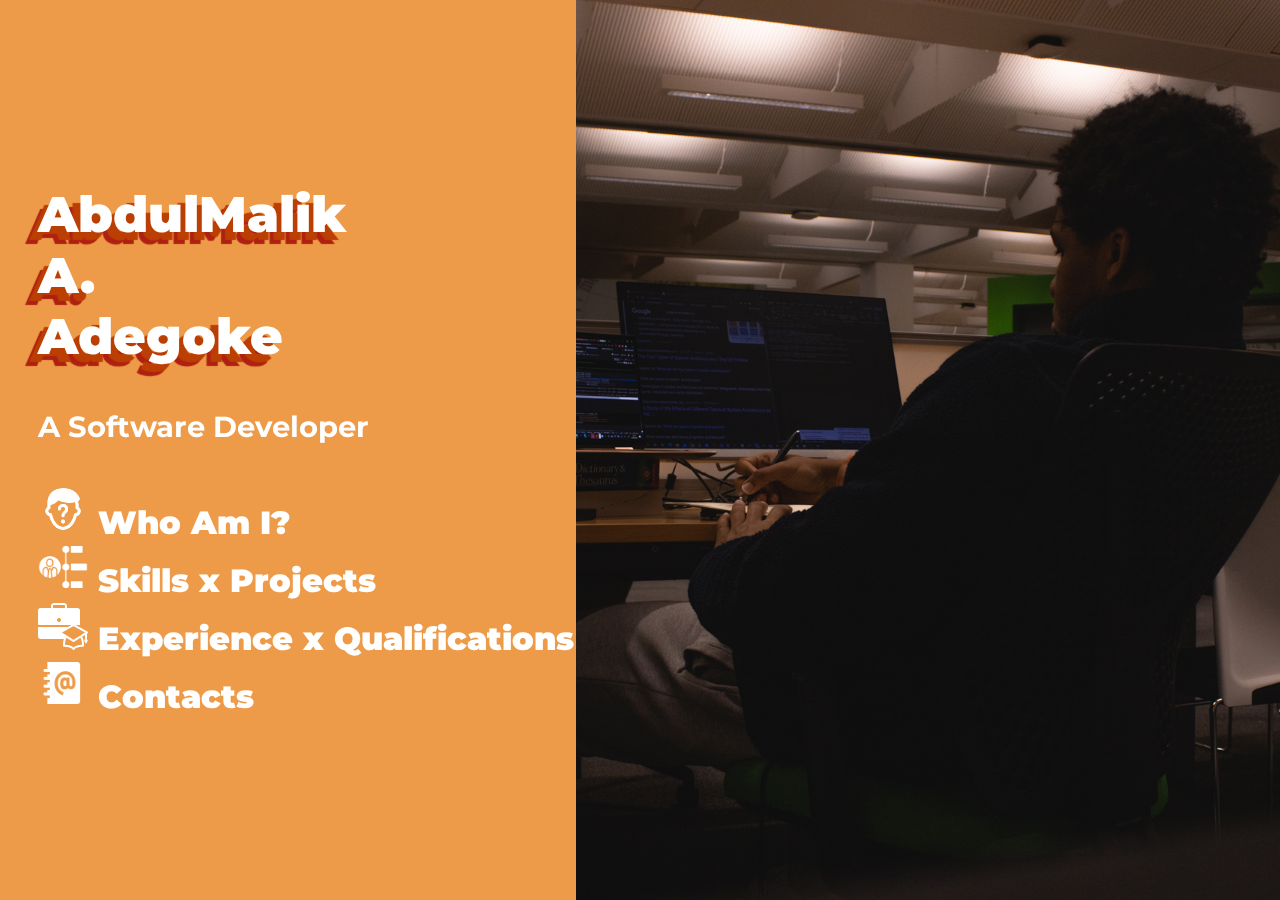
<file: index-.html>
<!DOCTYPE html>
<html lang="en" dir="ltr">

<head>
  <meta charset="utf-8">
  <!-- Title -->
  <title>Abdulmalik's Portfolio</title>

  <!-- link to the external css page -->
  <link rel="stylesheet" href="css/base_style.css">

  <link rel="stylesheet" href="css/landing_intro.css">
  <link rel="stylesheet" href="css/who_am_i.css">
  <link rel="stylesheet" href="css/skills_project.css">
  <link rel="stylesheet" href="css/experience_qualifications.css">
  <link rel="stylesheet" href="css/contacts.css">
  <!-- bootstrap -->
  <link href="https://cdn.jsdelivr.net/npm/bootstrap@5.0.0-beta1/dist/css/bootstrap.min.css" rel="stylesheet" integrity="sha384-giJF6kkoqNQ00vy+HMDP7azOuL0xtbfIcaT9wjKHr8RbDVddVHyTfAAsrekwKmP1" crossorigin="anonymous">
</head>

<body>
  <!-- header section -->
  <!-- <div class="header">
    title
    <nav class="navbar navbar-dark bg-dark">
      page_haeder_title
      <h1>Abdumalik Adegoke</h1>
    </nav>

    <div class="page_header_navbar">
      navbar items
      <ul class="navbar_list">
        <li class="nav_links">
          <a href="#">Projects</a>
        </li>
        <li class="nav_links">
          <a href="#">About Me</a>
        </li>
        <li class="nav_links">
          <a href="#">CV Preview</a>
        </li>
      </ul>
    </div>
  </div> -->



  <!-- body section -->
  <div class="body_container">


    <div class="intro_header">

      <div class='intro_contents'>
        <h1>
          <span class='intro_name first_name'>
            AbdulMalik
          </span>
          <br />
          <span class='intro_name middle_name'>
            A.
          </span>
          <br />
          <span class='intro_name last_name'>
            Adegoke
          </span>
          <br /><br />
          <span class='intro_caption'>
            A Software Developer
            <!-- {/* [The Portfolio] */} -->
          </span>
          <br /> <br />
          <!-- <Breadcrumbs aria-label="breadcrumb"> -->

          <ul>
            <li>
              <a id="intro_nav who_am_i" href="#whoAmI">
                <!--  // onMouseEnter={} // onMouseLeave={} -->
                <img class='intro_icons' src="assets/Icons/icons8-who-96.png" alt='Who Am I Icon' />
                <!-- <br /> -->
                Who Am I?
              </a>
            </li>

            <li>
              <a id="intro_nav skills_project" href="#skillsXProjects">
                <!-- underline="hover" color="#d6d4d4"  -->
                <img class='intro_icons' src="assets/Icons/icons8-skills-64.png" alt='Skills x Projects Icon' />
                <!-- <br /> -->
                Skills x Projects
              </a>
            </li>

            <li>
              <a id="intro_nav exp_qual" href="#experienceXQualifications">
                <img class='intro_icons' src="assets/Icons/icons8-internship-50.png" alt='Experience x Qualifications Icon' />
                <!-- <br /> -->
                Experience x Qualifications
              </a>
            </li>

            <li>
              <a id="intro_nav contacts" href="#contacts">
                <img class='intro_icons' src="assets/Icons/icons8-address-book-64.png" alt='Contacts Icon' />
                <!-- <br /> -->
                Contacts
              </a>
            </li>
          </ul>




          <!-- </Breadcrumbs> -->
        </h1>
      </div>

    </div>

    <!--  -->
    <div id='whoAmI' class='containers who_am_i'>

      <h2 class='sub_headings w_a_i'>
        Who Am I?
      </h2>
      <br />

      <div class='profile'>
        <div class='portrait_image'>
          <img class='portrait_img' src="assets/Abdulmalik's portrait.jpg" alt='A portrait of Abdulmalik Adegpke' />
        </div>

        <div class='profile_content'>
          <div class='profile_summary'>
            <!-- onMouseEnter={} -->
            <!-- {/* , born and raised in Nigeria */} -->
            <p>I am <b>AbdulMalik Adegoke</b>, a Nigerian. I am a recent <b>Computer Science graduate</b> from the University of Dundee and I'm looking to put my current and yet-to-be-honed skills into practice in the computing industry.</p>
            <br />
            <p>I am <b>versatile</b> in terms of skills as I am a <b>Software Developer</b>, a <b>UI/UX Designer</b>, a <b>Creative</b>, a <b>Photographer</b>, an <b>Artist</b>, a <b>quick and enthusiastic learner</b>... and more</p>
            <br />
            <p>I would like to apply my skills in the solution of real world problems and also explore the versatility of my skills in different parts of the tech industry.</p>
            <br />
            <!-- <h2>Welcome to my portfolio</h2> -->

            <button class='page_buttons white_black about_me' onClick='togglePageView("about_me")'>
              About Me
            </button>
          </div>


        </div>

      </div>

    </div>

    <div id='skillsXProjects' class='containers skills_project'>
      <h2 class='sub_headings'>
        Technical Skills x Notable project(s)
      </h2>
      <br />

      <div class="skills_project_content">
        <div className='skills'>
          <h3 className='sub_heading'>
            Skills
          </h3>

          <div className="as_a_developer">
            <!-- {/* web_software_game_db_mobile */}
            {/* languages: c_c++_c#_python_html_css_js_php_react_java_node_sql_network */} -->
            <h4>
              As a Developer:
            </h4>
            <div className="skills_content_body">
              <!-- {/* <p>I have experience in Software Development, Website Development(both front end and backend), Agile Software Development</p> */}
              {/* <p>That being said, the languages I have experience with are as follows:</p> */} -->
              <h5>
                Front End
              </h5>
              <p>
                React,
                JavaScript,
                HTML,
                CSS,
                Bootstrap,
                Reactstrap,
                MaterialUI
              </p>
              <h5>
                Back End
              </h5>
              <p>
                Python,
                JavaScript,
                Java,
                C/ C++/ C#
              </p>
              <h5>
                Server Side Scripting
              </h5>
              <p>
                Django (Python Web Framework),
                PHP
              </p>
              <h5>
                Database
              </h5>
              <p>
                SQL,
                MongoDB
              </p>
              <h5>
                Additional
              </h5>
              <p>
                Linux/ Unix,
                Git using GitHub
              </p>
              <!-- <br /> -->

              <!-- <p>I have experience in Software Development, Website Development (both front end and backend), Agile Software Development</p> -->
            </div>
          </div>

          <br />

          <div className="as_a_designer">
            <h4>
              As a UI/UX designer:
            </h4>
            <div className="skills_content_body">
              <p>I am currently a novice self taught UI/ UX designer.</p>
              <p>I have skills using the following tools:</p>
              <p>
                Figma,
                Adobe InDesign,
                Adobe Photoshop
              </p>
            </div>
          </div>

          <br />

          <div className="as_a_photographer">
            <h4>
              As a Photographer:
            </h4>
            <div className="skills_content_body">
              <p>I currently engage in photgraphy as a hobbyist photgrapher with a focus mainly on landscapes, natures and sometimes people.</p>
              <p># The photos being used in this portfolio were taken by me.</p>
              <!-- {/* <p>Refer to my photography gallery for an exhibitions of some of the photos I have taken</p> */} -->
              <p>You can also check out my instagram portfolio which contains most of my photos</p>
              <p>I have skills using the following tools:</p>
              <ul>
                <li>Adobe Lightroom</li>
                <li>Adobe Photoshop</li>
              </ul>
            </div>
          </div>

          <!-- <div>
            <button className='page_buttons black_white' onClick='toggleSectionView("home_view")'
              >
              Skills x Projects
            </button>
            <button className='page_buttons black_white' onClick='toggleSectionView("projects_view")'
              >
              Notable Projects
            </button>
          </div> -->

        </div>

        <div className='notable_projects_container'>
          <h3 className='sub_heading'>
            Notable Projects
          </h3>

          <div className='list_of_projects'>
            <div className='projectTile'>

              <h3>Content Based Image Retrieval System</h3>
              <h4>Python, Keras, Tensorflow, Django, HTML, CSS, JavaScript, SQLLite3, Project Management, Research, Full Stack Development</h4>
              <p>A full stack development project which involved the implementation of the Keras and TensorFlow deep learning libraries to create a content-based image retrieval system tailored to the querying of a large skin lesion image dataset to aid the diagnosis of skin lesion images.</p>
              <br />
            </div>
            <div className='projectTile'>

              <h3>To Do List</h3>
              <h4>React, Reactstrap, HTML, CSS, Front-end development</h4>
              <p>A react front end development project which involved the implementation of the react framework and react strap to create a to do list app.</p>
              <br />
            </div>

          </div>

          <!-- <div>
            <button className='page_buttons black_white' >

              Skills x Projects
            </button>
            <button className='page_buttons black_white' onClick='toggleSectionView("skills_view")'
              >
              Skills
            </button>
          </div> -->
        </div>
        <!-- <div class='page_cards skills' onClick='toggleSectionView("skills_view")'>
          Technical Skills <br />
          <img class='skills_projects_icons' src="assets/Icons/icons8-skills-64-dark.png" alt='Skills Icon' />
        </div>
        <div class='page_cards notable_projects' onClick='toggleSectionView("projects_view")'>
          Notable Projects <br />
          <img class='skills_projects_icons' src="assets/Icons/icons8-project-64-dark.png" alt='Projects Icon' />
        </div> -->

      </div>

    </div>

    <!--  -->
    <div class="containers experience_qualifications">
      <h2 class='sub_headings'>
        Experience x Qualifications
      </h2>
      <br />

      <div class="portrait_image">
        <img class='portrait_img' src="assets/Abdulmalik's Grad.jpg" alt="A portrait of AbdulMalik Adegoke" />
      </div>

      <div class="experience_qualifications_content">
        <div class="experience_qualifications_box">
          <div class='qualifications'>
            <h3>
              Qualifications
            </h3>
            <h4>
              Computer Science BSc Hons.
              <br />
              University of Dundee
              <br />
              (2018-2022)
            </h4>
            <p>
              Studied and completed the course, computer science, with a Bachelors of Science Hounours Degree 2022.
            </p>
          </div>
          <br />
          <div class='experience'>
            <h3>
              Experience
            </h3>
            <h4>
              Software Development Intern
              <br />
              Algorism Ltd
              <br />
              (Jun 2019 - Jul 2019)
            </h4>
            <p>
              Paired with a software developer of the company
            </p>
            <h4>
              Hackathon Participant and winner
              <br />
              University of Dundee
              <br />
              (Mar 2022-Apr 2022)
            </h4>
            <p>
              <b>DUCS Quackathon</b>- Using C#, I and a group of fellow computing students made an educational game on ducks- Duck of Fortune (a spinoff of wheel of fortune).
              <br />
              <a href="https://www.bcs.org/membership-and-registrations/member-communities/student-chapters/university-of-dundee-ducs-quackathon-2022/">Article on competition</a>
            </p>
            <p>
              <b>BCS Hackathon</b>- Using product management skills I proposed a minimum viable project to deal with the problem of financial illiteracy in the education sector
              <br />
              <a href="https://www.bcs.org/membership-and-registrations/member-communities/student-chapters/from-study-to-society-student-chapter-hackathon-2022/">Article on competition</a>
            </p>
          </div>

          <div>
            <button class="page_buttons white_black" onClick="toggleCvModal">
              CV [Preview x Download]
            </button>
          </div>
        </div>



      </div>
    </div>

    <!--  -->
    <!-- <div id='contacts' class='containers contacts'>
      <h2>
        Contacts
      </h2>

      <div class="chat_box">

        <h2>Chat @ Me</h2>

        
        <br />

        <button class="page_buttons black_white">Message ME</button>

      </div>

      <div>

        <ul class="navbar_list">

          <li class="contacts_nav">
            <a class="nav_links" href="mailto:abdulmalikadegoke@gmail.com">

              <img class='contact_icon' src="assets/Icons/icons8-mail-240.png" alt='Icon' /> <br />
              abdulmalikadegoke@gmail.com
            </a>
          </li>

          <li class="contacts_nav">
            <a class="nav_links" href="tel:+44786699273">

              <img class='contact_icon' src="assets/Icons/icons8-phone-240.png" alt='Icon' /> <br />
              +44(0)7786699273
            </a>
          </li>

          <li class="contacts_nav">
            <a class="nav_links" href="https://www.linkedin.com/in/abdulmalik-adegoke-a77766158/">

              <img class='contact_icon' src="assets/Icons/icons8-linkedin-240.png" alt='Icon' /> <br />
              Abdulmalik Adegoke
            </a>
          </li>

          <li class="contacts_nav">

            <img class='contact_icon' src="assets/Icons/icons8-instagram-240.png" alt='Icon' /> <br />
            <a class="nav_links" href="https://www.instagram.com/abdmalik_a/">
              <img class='ig_icons' src="assets/Icons/icons8-person-96.png" alt='Icon' />
              <br />
              @abdmalik_a
            </a> <br />
            <a class="nav_links" href="https://www.instagram.com/i_mspired/">

              <img class='ig_icons' src="assets/Icons/icons8-camera-100.png" alt='Icon' />
              <br />
              @i_mspired
            </a> <br />
            <a class="nav_links" href="https://www.instagram.com/triple_a_moments/">

              <img class='ig_icons' src="assets/Icons/icons8-cameras-64.png" alt='Icon' />
              <br />
              @triple_a_moments
            </a> <br />
          </li>
        </ul>



      </div>


    </div> -->

    <script src="" charset="utf-8"></script>

</body>

</html>
</file>
<file: css/base_style.css>
@import url('https://fonts.googleapis.com/css2?family=Montserrat:ital,wght@0,100;0,300;0,400;0,500;0,600;0,700;0,800;0,900;1,300;1,400;1,500;1,600;1,700;1,800;1,900&display=swap');

@import url('https://fonts.googleapis.com/css2?family=Fira+Sans:ital,wght@0,400;0,500;0,700;0,800;1,400;1,500;1,700;1,800&display=swap');

@import url('https://fonts.googleapis.com/css2?family=Work+Sans:ital,wght@0,400;0,500;0,600;0,700;0,800;0,900;1,400;1,500;1,600;1,700;1,800;1,900&display=swap');

@import url('https://fonts.googleapis.com/css2?family=Oswald:wght@400;500;600;700&display=swap');

*, html, body {
  padding: 0;
  margin: 0;
  box-sizing: border-box;
}


.containers{
  padding: 0 15%;
}
.containers{
  min-height: 100vh;

  scroll-snap-align: start;
}




/* fonts */
h1, h2{
  font-family: 'Montserrat', sans-serif;
}
h3,h4{
  font-family: 'Fira Sans', sans-serif;
}
h1{
  font-weight: 900;
}
h2{
  font-weight: 800;
  font-size: 40px;
  /* font-size: larger; */
}
h3{
  font-weight: 700;
}
h4{
  font-weight: 500;
}
h2.sub_headings{
  font-weight: 800;
  color: white;
}
/* h2 .sub_headings{

} */

/* h1 span{


}


h3 .sub_headings.black_white{

}
h3 .sub_headings.white_black{

}

h4 .sub_headings.black_white{

}
h4 .sub_headings.white_black{

} */

p{
  font-family: 'Work Sans', sans-serif;
  font-size: larger;
}

/* buttons */
.page_buttons{
  font-family: 'Fira Sans', sans-serif;
  /* font-family: 'Oswald', sans-serif; */
  padding: 2.5% 50px;
  font-weight: 500;
  font-size: large;
  background-color: rgba(0, 0, 0, 0.0);
  /* font-weight: 700; */
  box-shadow: 10px 10px;
  margin-top: 20px;
  transition: box-shadow 2s ease, background-color 1s linear, color 1s linear, font-weight 1s ease;
}
.page_buttons:hover{
  font-weight: 800;
  cursor: pointer;
}
.page_buttons.white_black{

}
.page_buttons.white_black:hover{
  background-color: black;
  color: white;
  box-shadow: 5px 10px rgb(238, 155, 0);
}
.page_buttons.black_white{
  background-color: white;
  color: black;
  box-shadow: 10px 10px rgb(130, 130, 130);
}
.page_buttons.black_white:hover{
  background-color: black;
  color: white;
  box-shadow: -5px 10px white;
  border: 2px solid white;
}
/* Shared and general styling */
ul{
  list-style-type: none;

}
h1 ul{
  padding: 0;
}
li{

}
li a{
  text-decoration: none;
  color: white;
}
.nav_links{

}
.nav_links:hover{
  text-decoration: underline;
  color: white;
}
/* Laptop and tablet */
@media only screen and (min-width: 970px) {

}


/* Buttons */


/* .bg_img_preview{
  width: 100%;
  display: flex;
  min-height: 100%;
  height: 100vh;
  background-image: url("./Assets/Abdulmalik\'s\ portrait V4.2.jpg"), url("./Assets/Abdulmalik\'s\ portrait V4.jpg"), url("./Assets/Abdulmalik\'s\ portrait V4.5.jpg");
  background-size: contain;
  background-repeat: no-repeat;
  background-position: center;
} */
.home_page_view{
  /* display: flex; */
  /* scroll-snap-type: x proximity; */
}

.navbar{

}
.navbar_title{

}

/* .header{

}
.page_haeder_title{

}
.page_header_navbar{

}
.navbar_list{

}
.nav_links{

} */

/*  */
.body_container{

  /* text-align: center; */
  scroll-snap-type: y mandatory;
  overflow-y: scroll;
  height: 100vh;
  width: 100vw;
  /* scroll-padding: 10%; */
  /* scroll-snap-type: ; */
  position: relative;

}

.containers{
  padding: 2% 5%;

}
</file>
<file: css/landing_intro.css>
/* landing page section- intro header styling */
/*  */
.intro_header{
  /* height: 100vh; */
  display: flex;
  /* justify-content: center; */
  align-items: center;

  /* scroll-snap-type: y mandatory; */

  /* background-color: black; */
  color: white;

  background-image: url("../assets/Abdulmalik and laptop.jpg");
  background-size: 120%;
  background-repeat: no-repeat;
  /* background-position: left, center, right; */

  /* background-image: linear-gradient(to right,rgba(238,155,73,1), rgba(255,255,255,1)); */

  /* background-image: linear-gradient(to right,rgba(238,155,73,1), rgba(255,255,255,1)); */


  /* background-image: url("./Assets/Abdulmalik\'s\ portrait V4.jpg"), url("./Assets/Abdulmalik\'s\ portrait V4.2.jpg"), url("./Assets/Abdulmalik\'s\ portrait V4.5.jpg");
  background-size: 30%, 30%, 30%;
  background-repeat: no-repeat, no-repeat, no-repeat;
  background-position: left, center, right;
} */

  /* background-image: url("assets/Abdulmalik's portrait V4.2.jpg"), url("../assets/Abdulmalik's portrait V4.jpg"), url("assets/Abdulmalik's portrait V4.5.jpg");
  background-size: contain;
  background-repeat: no-repeat, no-repeat, no-repeat;
  background-position: center, left, right; */

}
.intro_header, .intro_contents{
  min-height: 100vh;
  width: 100vw;

  scroll-snap-align: start;
}
.intro_contents{
  padding-left: 3%;
  /* background-image: linear-gradient(to right,rgba(238,155,73,1), rgba(255,255,255,1)); */
  background-color: rgba(238,155,73,1);
  -webkit-mask-image: linear-gradient(to right, rgba(238,155,73,1), rgba(255,255,255,1));
  mask-image: linear-gradient(to right, rgba(238,155,73,1), rgba(255,255,255,1));
  display: flex;
  /* justify-content: center; */
  align-items: center;
}
.intro_icons{
  height: 50px;

}
.intro_name{
  font-size: 50px;
  font-weight: 900;
  text-shadow: -8px 8px 1px #bb3e03,-12px 12px 1px #ae2012;
}
.intro_name:hover{
  /* text-shadow: 5px 5px 5px #e18a02; */
  /* color: rgba(0, 0, 0, 0.0); */
  color: #ae2012;
  text-shadow: -10px 10px 1px #e9d8a6; /*-5px 5px 1px #bb3e03, -10px 10px 1px #ca6702,*/
  cursor: url("../assets/Abdulmalik's portrait V4.2.jpg");
}
.intro_name.first_name{

}
.intro_name.middle_name{

}
.intro_name.last_name{

}

.intro_caption{
  font-size: 90%;
  font-weight: 700;
}

 #intro_nav{

 }
 li a#intro_nav:hover{
   /* text-shadow: 5px 5px 5px #e18a02; */
   /* color: rgba(0, 0, 0, 0.0); */
   color: black;
   text-shadow: 0 0 5px #e18a02,0 0 7px white;

 }
/* Desktop and laptop */
@media only screen and (min-width: 1200px) {

}

/* Laptop and tablet */
@media only screen and (min-width: 970px) {
  .intro_contents{
    /* min-height: 100vh; */
    width: 45vw;

    /* scroll-snap-align: start; */
  }
}
</file>
<file: css/who_am_i.css>
/* who am i section styles */

.containers.who_am_i{
  width: 100%;
  background-color: #e9d8a6;
  padding-left: 5%;
  padding-right: 5%;

}

.sub_headings.w_a_i{
  color: black;
}

.profile{
  width: 100%;
}
.profile_summary{
  /* width: 50%; */
  /* border-width: ; */
  /* border: 2px solid black; */
  padding: 10% 25%;
  /* box-shadow: 10px 15px; */
  /* height: 40vh; */

  /* transition: box-shadow 1s ease, background-color 2s ease, color 2s ease; */
}
.profile_summary p{
  font-size: larger;
}
.profile_summary:hover b{
  /* color: white; */
  /* text-align: center; */
  text-decoration: underline;
}
.profile_summary h2{
  /* color: white; */
  /* text-align: center; */
}
.profile_summary:hover h2{
  color: white;
  /* text-align: center; */
}
.profile_summary:hover{
  /* background-color: black; */


  /* box-shadow: 10px 10px rgb(130, 130, 130);; */
}


.profile_content{
  width: 30%;
  /* float: right; */
  /* text-align: justify */
}

.page_buttons.white_black.about_me{

}

.portrait_image{
  width: 50%;
  /* float: left; */
  height: fit-content;
}

.portrait_img{
  /* height: 200px; */
  max-height: 75vh;
  box-shadow: 25px 25px black;
}



/* Desktop and laptop */
@media only screen and (min-width: 1200px) {

}

/* Laptop and tablet */
@media only screen and (min-width: 970px) {
  .profile_content{
    width: 60%;
    float: right;
    /* text-align: justify; */
  }

  .profile_summary{
    width: 100%;
    /* border-width: ; */
    /* border: 2px solid black; */
    padding: 5% 10%;

  }

  .portrait_image{
    width: 40%;
    float: left;
    height: fit-content;
  }
}
</file>
<file: css/skills_project.css>
/* skills and projects section style */

.containers.skills_project{
  background-color: #ee9b00;
  color: white;
}
.skills_project_content{

}
.page_cards{
  display: flex;
  justify-content: center;
  align-items: center;

  margin-top: 2%;
  height: 45vh;
  border-radius: 5%;
  color: black;
  font-weight: bold;

  transition: border-radius 2s ease;

}
.page_cards:hover{
  cursor: pointer;
  border-radius: 0;

}
.page_cards.skills{
  background-color: white;
}

.page_cards.skills{
  height: 45vh;
  width: 90%;
}
.page_cards.notable_projects{
  height: 45vh;
  width: 90%;
  background-color: white;
}
.as_a_developer,.as_a_designer,.as_a_photographer{
  width: 40%;
  text-align: justify;
}
.as_a_developer{


  /* border: ; */
}
.as_a_designer{


}
.as_a_photographer{

}
.projectTile{

}
/* Desktop and laptop */
@media only screen and (min-width: 1200px) {

}

/* Laptop and tablet */
@media only screen and (min-width: 970px) {
  .page_cards.skills{
    float: left;
    width: 45%;
    height: 75vh;
  }
  .page_cards.notable_projects{
    float: right;
    width: 45%;
    height: 75vh;
  }
}
</file>
<file: css/experience_qualifications.css>
/* experience x qualifications section styling */

.containers.experience_qualifications{
  background-color: #bb3e03;
  color: white;


}
.experience_qualifications_content{

}
.experience_qualifications_box{
  width: 60%;
  float: right;
  text-align: justify;
}
.portrait_image{


}
/* Desktop and laptop */
@media only screen and (min-width: 1200px) {

}

/* Laptop and tablet */
@media only screen and (min-width: 970px) {

}
</file>
<file: css/contacts.css>
/* contacts section */

.containers.contacts{
  background-color: #9b2226;
  color: white;
  height: 40vh;
}
.navbar_list{
  display: flex;
}
.nav_links{

}
.contacts_nav{

}
.contact_icon{

}
.portfolio_feedback{

}
.ig_icons{
  height: 30px;
}
/* Desktop and laptop */
@media only screen and (min-width: 1200px) {

}

/* Laptop and tablet */
@media only screen and (min-width: 970px) {

}
</file>
